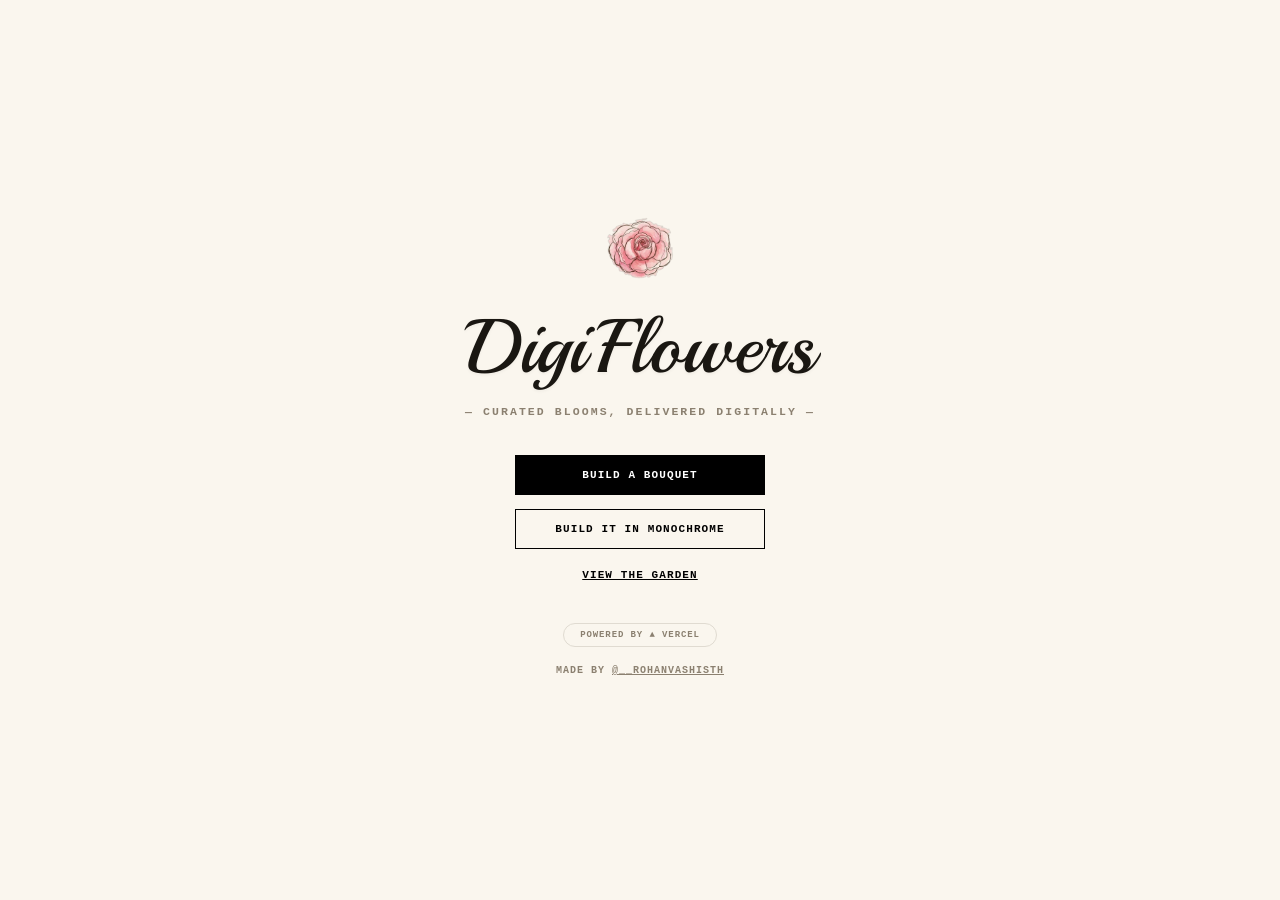
<file: index.html>
<!DOCTYPE html>
<html lang="en">
<head>
<meta charset="UTF-8">
<title>DigiFlowers — send a digital bouquet</title>
<link rel="stylesheet" href="style.css">
</head>
<body>
<div class="app">

  <!-- ============ HOME ============ -->
  <section id="home" class="screen active">
    <!-- floating background petals on home -->
    <div class="home-petal"></div>
    <div class="home-petal"></div>
    <div class="home-petal"></div>
    <div class="home-inner">
      <div class="home-flower" id="homeFlower"></div>
      <h1 class="home-logo-title">DigiFlowers</h1>
      <p class="home-sub-title">— Curated Blooms, Delivered Digitally —</p>
      <div class="home-actions">
        <button class="btn-primary-home" onclick="startBuild('color')">Build a Bouquet</button>
        <button class="btn-ghost-home" onclick="startBuild('mono')">Build it in Monochrome</button>
        <button class="btn-link-home" onclick="startBuild('color')">View the Garden</button>
      </div>
      <div>
        <a class="vercel-badge" href="https://vercel.com" target="_blank" rel="noopener">
          Powered by ▲ Vercel
        </a>
      </div>
      <div class="home-author">
        Made by <a href="https://www.instagram.com/__rohanvashisth/" target="_blank" rel="noopener">@__rohanvashisth</a>
      </div>
    </div>
  </section>

  <!-- ============ PICKER ============ -->
  <section id="picker" class="screen">
    <div class="topbar">
      <div class="brand-mini">Digi<span style="color:var(--poppy)">Flowers</span></div>
      <div class="mode-toggle">
        <button id="modeColorBtn" onclick="setMode('color')">color</button>
        <button id="modeMonoBtn" onclick="setMode('mono')">mono</button>
      </div>
    </div>

    <div class="picker-head">
      <h1>PICK 6 TO 10 BLOOMS</h1>
      <p class="picker-sub">Tap a flower to add it — use the + / − to add more of the same kind</p>
    </div>

    <div class="bloom-grid" id="bloomGrid"></div>

    <div class="picker-dock">
      <div class="dock-inner">
        <div class="dock-tally"><strong id="dockCount">0</strong>/10 picked</div>
        <button class="dock-next" id="nextBtn" disabled onclick="goArrange()">
          Arrange bouquet
          <svg width="14" height="14" viewBox="0 0 24 24" fill="none"><path d="M5 12h14M13 6l6 6-6 6" stroke="currentColor" stroke-width="2" stroke-linecap="round" stroke-linejoin="round"/></svg>
        </button>
      </div>
    </div>
  </section>

  <!-- ============ ARRANGE ============ -->
  <section id="arrange" class="screen">
    <div class="arrange-head">
      <h1>tie it together</h1>
      <p>Your bouquet, wrapped. Add who it's for and a few words.</p>
    </div>

    <div class="arrange-controls">
      <button class="btn-small" onclick="shuffleArrangement()">↻ Try a new arrangement</button>
      <button class="btn-small" onclick="shuffleGreenery()">🌿 Change greenery</button>
    </div>

    <div class="wrap-stage">
      <svg class="bouquet-svg" id="bouquetSvg" viewBox="0 0 400 440" xmlns:xlink="http://www.w3.org/1999/xlink"></svg>
    </div>

    <div class="tag-row">
      <div class="tag-field">
        <label for="toName">For</label>
        <input id="toName" type="text" placeholder="Their name" maxlength="40">
      </div>
      <div class="tag-field">
        <label for="noteText">A note to tuck in</label>
        <textarea id="noteText" placeholder="Thinking of you..." maxlength="160"></textarea>
      </div>
    </div>

    <div class="arrange-actions">
      <a class="btn-ghost" href="javascript:void(0)" onclick="goBack('picker')">Rearrange blooms</a>
      <button class="btn-primary" onclick="goResult()">Wrap &amp; get link</button>
    </div>
  </section>

  <!-- ============ RESULT ============ -->
  <section id="result" class="screen">
    <!-- floating background petals -->
    <div class="result-petal"></div>
    <div class="result-petal"></div>
    <div class="result-petal"></div>
    <div class="result-petal"></div>

    <div class="result-wrap">
      <div class="result-logo-wrap">
        <span class="result-divider"></span>
        <div class="result-logo">Digi<span style="color:var(--poppy)">Flowers</span></div>
        <span class="result-divider"></span>
      </div>
      <p class="result-greeting" id="resultGreeting">A bouquet, just for you</p>

      <div class="result-stage">
        <svg class="result-svg" id="resultSvg" viewBox="0 0 400 440" xmlns:xlink="http://www.w3.org/1999/xlink"></svg>
      </div>

      <div class="result-card-note" id="resultCardNote">
        <div class="note-flower-accent">✿</div>
        <div class="note-greeting">Dear <span id="resultName">someone lovely</span>,</div>
        <div class="note-body" id="resultNote">Thinking of you...</div>
        <div class="note-sign">With love,<br><span id="resultSenderLine">a friend</span></div>
      </div>

      <div class="result-foot-actions">
        <button class="btn-primary-result" onclick="copyLink()" id="copyLinkBtn">
          <svg width="15" height="15" viewBox="0 0 24 24" fill="none"><path d="M10 13a5 5 0 007.54.54l3-3a5 5 0 00-7.07-7.07l-1.72 1.71" stroke="currentColor" stroke-width="2" stroke-linecap="round" stroke-linejoin="round"/><path d="M14 11a5 5 0 00-7.54-.54l-3 3a5 5 0 007.07 7.07l1.71-1.71" stroke="currentColor" stroke-width="2" stroke-linecap="round" stroke-linejoin="round"/></svg>
          Share this bouquet
        </button>
        <button class="btn-small" onclick="resetAll()">
          <svg width="14" height="14" viewBox="0 0 24 24" fill="none" style="vertical-align:-2px;margin-right:4px;"><path d="M3 12a9 9 0 1 1 9 9 9.75 9.75 0 0 1-6.74-2.74L3 21" stroke="currentColor" stroke-width="2" stroke-linecap="round" stroke-linejoin="round"/><path d="M3 16v5h5" stroke="currentColor" stroke-width="2" stroke-linecap="round" stroke-linejoin="round"/></svg>
          Make another
        </button>
      </div>
    </div>
  </section>

</div>

<script src="script.js"></script>
</body>
</html>
</file>
<file: style.css>
@import url('https://fonts.googleapis.com/css2?family=Fraunces:ital,opsz,wght@0,9..144,500;0,9..144,600;1,9..144,500;1,9..144,600&family=Inter:wght@400;500;600;700&family=Playball&display=swap');

:root {
  --paper: #FAF6EE;
  --ink: #1E1B16;
  --poppy: #C9594A;
  --stem: #7A8B5C;
  --line: #D8CFC0;
  --paper-soft: #F1EBDC;
}

* {
  box-sizing: border-box;
  margin: 0;
  padding: 0;
}

html,
body {
  height: 100%;
}

body {
  background: var(--paper);
  color: var(--ink);
  font-family: 'Inter', sans-serif;
  -webkit-font-smoothing: antialiased;
  overflow-x: hidden;
}

.app {
  min-height: 100vh;
  display: flex;
  flex-direction: column;
}

button {
  font-family: inherit;
  cursor: pointer;
  border: none;
  background: none;
  color: inherit;
}

button:focus-visible,
a:focus-visible {
  outline: 2px solid var(--poppy);
  outline-offset: 3px;
  border-radius: 2px;
}

@media (prefers-reduced-motion: reduce) {
  * {
    animation-duration: 0.001ms !important;
    transition-duration: 0.001ms !important;
  }
}

.display {
  font-family: 'Fraunces', serif;
  font-optical-sizing: auto;
}

/* ---------- screens ---------- */
.screen {
  display: none;
  flex: 1;
  flex-direction: column;
}

.screen.active {
  display: flex;
}

/* ---------- HOME ---------- */
#home {
  align-items: center;
  justify-content: center;
  text-align: center;
  padding: 48px 24px 64px;
  position: relative;
  overflow: hidden;
}

.home-inner {
  max-width: 560px;
  z-index: 2;
  position: relative;
}

.home-flower {
  width: 80px;
  height: 80px;
  margin: 0 auto 12px;
  display: block;
}

.home-logo-title {
  font-family: 'Playball', cursive;
  font-size: clamp(56px, 10vw, 76px);
  color: #1a1712;
  margin-top: 5px;
  margin-bottom: 8px;
  font-weight: normal;
  text-transform: none;
  text-shadow: 0px 1.5px 3px rgba(30, 27, 22, 0.04);
}

.home-sub-title {
  font-family: 'Courier New', Courier, monospace;
  font-size: 11.5px;
  letter-spacing: 0.18em;
  color: #8b8070;
  line-height: 1.5;
  margin-bottom: 34px;
  text-transform: uppercase;
  font-weight: bold;
}

.home-actions {
  display: flex;
  flex-direction: column;
  gap: 14px;
  align-items: center;
  margin-bottom: 20px;
}

.btn-primary-home {
  background: #000;
  color: #fff;
  border: 1px solid #000;
  padding: 13px 36px;
  font-family: 'Courier New', Courier, monospace;
  font-size: 11px;
  font-weight: bold;
  letter-spacing: 0.1em;
  text-transform: uppercase;
  width: 250px;
  text-align: center;
  transition: background .15s ease, color .15s ease;
}

.btn-primary-home:hover {
  background: var(--poppy);
  border-color: var(--poppy);
}

.btn-ghost-home {
  background: transparent;
  color: #000;
  border: 1px solid #000;
  padding: 13px 36px;
  font-family: 'Courier New', Courier, monospace;
  font-size: 11px;
  font-weight: bold;
  letter-spacing: 0.1em;
  text-transform: uppercase;
  width: 250px;
  text-align: center;
  text-decoration: none;
  transition: background .15s ease, color .15s ease;
}

.btn-ghost-home:hover {
  background: #000;
  color: #fff;
}

.btn-link-home {
  font-family: 'Courier New', Courier, monospace;
  font-size: 11px;
  font-weight: bold;
  letter-spacing: 0.1em;
  text-transform: uppercase;
  color: #000;
  text-decoration: underline;
  background: none;
  border: none;
  cursor: pointer;
  margin-top: 6px;
}

.vercel-badge {
  display: inline-flex;
  align-items: center;
  gap: 6px;
  background: transparent;
  border: 1px solid #e0dbd1;
  border-radius: 100px;
  padding: 6px 16px;
  font-family: 'Courier New', Courier, monospace;
  font-size: 9px;
  font-weight: bold;
  color: #8b8070;
  text-transform: uppercase;
  letter-spacing: 0.1em;
  text-decoration: none;
  margin-top: 22px;
  margin-bottom: 18px;
}

.vercel-badge:hover {
  border-color: #8b8070;
  color: #000;
}

.home-author {
  font-family: 'Courier New', Courier, monospace;
  font-size: 10px;
  font-weight: bold;
  color: #8b8070;
  letter-spacing: 0.1em;
  text-transform: uppercase;
}

.home-author a {
  color: #8b8070;
  text-decoration: underline;
}

.home-author a:hover {
  color: #000;
}

/* home petal drift */
.home-petal {
  position: absolute;
  width: 14px;
  height: 18px;
  background: rgba(201, 89, 74, 0.14);
  border-radius: 50% 0 50% 50%;
  animation: homePetalDrift 14s linear infinite;
  pointer-events: none;
  z-index: 1;
}

.home-petal:nth-child(1) {
  left: 15%;
  top: -20px;
  animation-duration: 12s;
  width: 12px;
  height: 16px;
}

.home-petal:nth-child(2) {
  left: 45%;
  top: -20px;
  animation-delay: 3s;
  animation-duration: 15s;
  width: 16px;
  height: 20px;
}

.home-petal:nth-child(3) {
  left: 80%;
  top: -20px;
  animation-delay: 6s;
  animation-duration: 10s;
  width: 10px;
  height: 14px;
}

@keyframes homePetalDrift {
  0% {
    transform: translateY(-20px) rotate(0deg) translateX(0);
    opacity: 0;
  }

  10% {
    opacity: 0.85;
  }

  90% {
    opacity: 0.85;
  }

  100% {
    transform: translateY(100vh) rotate(360deg) translateX(40px);
    opacity: 0;
  }
}

.btn-primary {
  background: var(--ink);
  color: var(--paper);
  padding: 15px 34px;
  border-radius: 100px;
  font-size: 14px;
  font-weight: 600;
  letter-spacing: .02em;
  transition: transform .15s ease, background .15s ease;
}

.btn-primary:hover {
  background: var(--poppy);
  transform: translateY(-1px);
}

.btn-primary:disabled {
  background: #D8CFC0;
  color: #a89c87;
  cursor: not-allowed;
  transform: none;
}

.btn-ghost {
  font-size: 13px;
  font-weight: 600;
  color: var(--ink);
  text-decoration: none;
  padding: 10px 18px;
  border: 1.5px solid var(--line);
  border-radius: 100px;
  transition: border-color .15s ease;
  display: inline-block;
}

.btn-ghost:hover {
  border-color: var(--ink);
}

.home-foot {
  margin-top: 44px;
  font-size: 12px;
  color: #9b8f7d;
}

/* ---------- PICKER ---------- */
#picker {
  padding: 40px 24px 150px;
  max-width: 1080px;
  margin: 0 auto;
  width: 100%;
}

.topbar {
  display: flex;
  align-items: center;
  justify-content: space-between;
  margin-bottom: 30px;
}

.brand-mini {
  font-family: 'Fraunces', serif;
  font-weight: 600;
  font-style: italic;
  font-size: 18px;
}

.mode-toggle {
  display: flex;
  gap: 4px;
  background: var(--paper-soft);
  border-radius: 100px;
  padding: 3px;
}

.mode-toggle button {
  font-size: 12px;
  font-weight: 600;
  padding: 7px 14px;
  border-radius: 100px;
  color: #8a8071;
}

.mode-toggle button.active {
  background: var(--ink);
  color: var(--paper);
}

.picker-head {
  text-align: center;
  margin-bottom: 36px;
}

.picker-head h1 {
  font-family: 'Inter', monospace;
  font-size: 14px;
  font-weight: 700;
  letter-spacing: .1em;
  text-transform: uppercase;
}

.picker-sub {
  font-size: 13px;
  color: #8a8071;
  margin-top: 8px;
}

.bloom-grid {
  display: grid;
  grid-template-columns: repeat(6, 1fr);
  gap: 18px 12px;
  justify-content: center;
}

@media (max-width:880px) {
  .bloom-grid {
    grid-template-columns: repeat(4, 1fr);
  }
}

@media (max-width:460px) {
  .bloom-grid {
    grid-template-columns: repeat(3, 1fr);
  }
}

.bloom-card {
  position: relative;
  display: flex;
  flex-direction: column;
  align-items: center;
  padding: 8px;
  border-radius: 16px;
  transition: transform .12s ease, box-shadow .2s ease;
}

.bloom-card:hover {
  transform: translateY(-2px);
  box-shadow: 0 10px 24px rgba(30, 27, 22, .08);
}

.bloom-art {
  position: relative;
  width: 100%;
  aspect-ratio: 1;
  display: flex;
  align-items: center;
  justify-content: center;
  cursor: pointer;
}

.bloom-art svg {
  width: 96%;
  height: 96%;
}

.bloom-name {
  font-size: 11px;
  color: #8a8071;
  margin-top: 6px;
  text-transform: capitalize;
  letter-spacing: .01em;
}

.qty-badge {
  position: absolute;
  top: -2px;
  right: 6%;
  min-width: 22px;
  height: 22px;
  padding: 0 5px;
  background: var(--poppy);
  color: #fff;
  border-radius: 100px;
  font-size: 12px;
  font-weight: 700;
  display: flex;
  align-items: center;
  justify-content: center;
  opacity: 0;
  transform: scale(.5);
  transition: opacity .15s ease, transform .15s ease;
  box-shadow: 0 1px 4px rgba(0, 0, 0, .15);
}

.bloom-card.has-qty .qty-badge {
  opacity: 1;
  transform: scale(1);
}

.qty-stepper {
  position: absolute;
  bottom: -6px;
  left: 50%;
  transform: translateX(-50%) translateY(4px);
  display: flex;
  align-items: center;
  gap: 6px;
  background: #fff;
  border: 1.5px solid var(--line);
  border-radius: 100px;
  padding: 3px;
  opacity: 0;
  pointer-events: none;
  transition: opacity .15s ease, transform .15s ease;
}

.bloom-card:hover .qty-stepper,
.bloom-card.has-qty .qty-stepper {
  opacity: 1;
  pointer-events: auto;
  transform: translateX(-50%) translateY(0);
}

.qty-stepper button {
  width: 20px;
  height: 20px;
  border-radius: 50%;
  font-size: 14px;
  font-weight: 700;
  display: flex;
  align-items: center;
  justify-content: center;
  color: var(--ink);
}

.qty-stepper button:hover {
  background: var(--paper-soft);
}

.qty-stepper span {
  font-size: 11px;
  font-weight: 700;
  min-width: 12px;
  text-align: center;
}

.picker-dock {
  position: fixed;
  left: 0;
  right: 0;
  bottom: 0;
  background: linear-gradient(to top, var(--paper) 72%, transparent);
  padding: 30px 24px 22px;
  display: flex;
  justify-content: center;
}

.dock-inner {
  width: 100%;
  max-width: 520px;
  display: flex;
  align-items: center;
  justify-content: space-between;
  gap: 16px;
  background: #fff;
  border: 1.5px solid var(--line);
  border-radius: 100px;
  padding: 8px 8px 8px 22px;
}

.dock-tally {
  font-size: 13px;
  color: #7a7163;
  font-weight: 500;
}

.dock-tally strong {
  color: var(--ink);
  font-weight: 700;
}

.dock-next {
  background: var(--ink);
  color: var(--paper);
  padding: 13px 28px;
  border-radius: 100px;
  font-size: 13.5px;
  font-weight: 600;
  display: flex;
  align-items: center;
  gap: 8px;
  transition: background .15s ease;
}

.dock-next:disabled {
  background: #D8CFC0;
  color: #a89c87;
  cursor: not-allowed;
}

.dock-next:not(:disabled):hover {
  background: var(--poppy);
}

/* ---------- ARRANGE ---------- */
#arrange {
  padding: 36px 24px 60px;
  max-width: 880px;
  margin: 0 auto;
  width: 100%;
}

.arrange-head {
  text-align: center;
  margin-bottom: 18px;
}

.arrange-head h1 {
  font-family: 'Fraunces', serif;
  font-size: clamp(24px, 4vw, 30px);
  font-weight: 500;
}

.arrange-head p {
  font-size: 13.5px;
  color: #7a7163;
  margin-top: 6px;
}

.arrange-controls {
  display: flex;
  justify-content: center;
  gap: 10px;
  margin-bottom: 8px;
  flex-wrap: wrap;
}

.btn-small {
  font-size: 12.5px;
  font-weight: 600;
  padding: 9px 18px;
  border-radius: 100px;
  border: 1.5px solid var(--line);
  transition: border-color .15s ease, background .15s ease;
}

.btn-small:hover {
  border-color: var(--ink);
  background: #fff;
}

.wrap-stage {
  position: relative;
  width: 100%;
  max-width: 460px;
  margin: 8px auto 20px;
  aspect-ratio: 400/440;
}

.bouquet-svg {
  position: absolute;
  inset: 0;
  width: 100%;
  height: 100%;
  display: block;
}

.tag-row {
  display: grid;
  gap: 12px;
  max-width: 420px;
  margin: 0 auto 28px;
}

.tag-field {
  background: #fff;
  border: 1.5px solid var(--line);
  border-radius: 14px;
  padding: 12px 16px;
}

.tag-field label {
  font-size: 11px;
  font-weight: 700;
  letter-spacing: .08em;
  text-transform: uppercase;
  color: var(--stem);
  display: block;
  margin-bottom: 4px;
}

.tag-field input,
.tag-field textarea {
  width: 100%;
  border: none;
  font-family: 'Fraunces', serif;
  font-size: 16px;
  background: none;
  color: var(--ink);
  resize: none;
}

.tag-field textarea {
  font-family: 'Inter', sans-serif;
  font-size: 14px;
  line-height: 1.5;
  height: 54px;
}

.tag-field input:focus,
.tag-field textarea:focus {
  outline: none;
}

.arrange-actions {
  display: flex;
  justify-content: center;
  gap: 12px;
  flex-wrap: wrap;
}

/* ---------- RESULT ---------- */
#result {
  align-items: center;
  justify-content: flex-start;
  padding: 0;
  text-align: center;
  background: radial-gradient(ellipse 80% 60% at 50% 35%, #FFF8ED 0%, var(--paper) 60%);
  position: relative;
  overflow: hidden;
}

#result::before {
  content: '';
  position: absolute;
  inset: 0;
  pointer-events: none;
  background: radial-gradient(circle at 30% 20%, rgba(234, 182, 214, .12) 0%, transparent 50%),
    radial-gradient(circle at 70% 30%, rgba(224, 138, 138, .10) 0%, transparent 40%),
    radial-gradient(circle at 50% 80%, rgba(122, 139, 92, .08) 0%, transparent 50%);
}

.result-wrap {
  max-width: 540px;
  width: 100%;
  margin: 0 auto;
  position: relative;
  z-index: 1;
  padding: 40px 24px 48px;
}

/* logo ribbon */
.result-logo-wrap {
  display: inline-flex;
  align-items: center;
  gap: 10px;
  margin-bottom: 14px;
}

.result-logo {
  font-family: 'Fraunces', serif;
  font-style: italic;
  font-weight: 600;
  font-size: 26px;
  letter-spacing: -.01em;
}

.result-divider {
  width: 36px;
  height: 1.5px;
  background: var(--line);
  border-radius: 2px;
}

.result-greeting {
  font-family: 'Inter', sans-serif;
  font-size: 13px;
  font-weight: 500;
  color: #8a8071;
  letter-spacing: .04em;
  text-transform: uppercase;
  margin-bottom: 28px;
}

/* bouquet presentation */
.result-stage {
  position: relative;
  width: 100%;
  max-width: 420px;
  margin: 0 auto 0;
  animation: resultBouquetIn .9s cubic-bezier(.22, 1, .36, 1) both;
}

@keyframes resultBouquetIn {
  from {
    opacity: 0;
    transform: scale(.88) translateY(30px);
  }

  to {
    opacity: 1;
    transform: scale(1) translateY(0);
  }
}

.result-svg {
  width: 100%;
  display: block;
  filter: drop-shadow(0 18px 40px rgba(30, 27, 22, .10));
}

/* shimmer sweep over the bouquet */
.result-stage::after {
  content: '';
  position: absolute;
  inset: 0;
  pointer-events: none;
  background: linear-gradient(105deg, transparent 40%, rgba(255, 255, 255, .35) 50%, transparent 60%);
  animation: shimmerSweep 3s ease-in-out 1s 1 both;
  border-radius: 12px;
}

@keyframes shimmerSweep {
  from {
    transform: translateX(-120%);
  }

  to {
    transform: translateX(120%);
  }
}

/* the note card */
.result-card-note {
  position: relative;
  max-width: 380px;
  margin: -24px auto 0;
  background: #FFFDF8;
  border: 1px solid rgba(216, 207, 192, .5);
  border-radius: 6px;
  box-shadow:
    0 20px 50px rgba(30, 27, 22, .12),
    0 4px 12px rgba(30, 27, 22, .06),
    inset 0 1px 0 rgba(255, 255, 255, .8);
  padding: 28px 30px 24px;
  transform: rotate(-1deg);
  text-align: left;
  animation: noteCardIn .7s cubic-bezier(.22, 1, .36, 1) .35s both;
}

@keyframes noteCardIn {
  from {
    opacity: 0;
    transform: rotate(-1deg) translateY(24px) scale(.96);
  }

  to {
    opacity: 1;
    transform: rotate(-1deg) translateY(0) scale(1);
  }
}

/* decorative corner flourishes */
.result-card-note::before,
.result-card-note::after {
  content: '';
  position: absolute;
  width: 28px;
  height: 28px;
  border-color: var(--poppy);
  border-style: solid;
  opacity: .28;
}

.result-card-note::before {
  top: 8px;
  left: 8px;
  border-width: 1.5px 0 0 1.5px;
  border-radius: 3px 0 0 0;
}

.result-card-note::after {
  bottom: 8px;
  right: 8px;
  border-width: 0 1.5px 1.5px 0;
  border-radius: 0 0 3px 0;
}

/* tiny flower accent on the card */
.note-flower-accent {
  position: absolute;
  top: -12px;
  right: 24px;
  width: 24px;
  height: 24px;
  display: flex;
  align-items: center;
  justify-content: center;
  background: #FFFDF8;
  border-radius: 50%;
  box-shadow: 0 2px 8px rgba(30, 27, 22, .08);
  font-size: 14px;
  line-height: 1;
}

.note-greeting {
  font-family: 'Fraunces', serif;
  font-size: 15px;
  font-weight: 500;
  font-style: italic;
  color: var(--ink);
  margin-bottom: 14px;
  word-break: break-word;
  letter-spacing: .01em;
}

.note-body {
  font-family: 'Inter', sans-serif;
  font-size: 13px;
  color: #4a4238;
  line-height: 1.7;
  margin-bottom: 18px;
  white-space: pre-wrap;
  word-break: break-word;
}

.note-sign {
  font-family: 'Fraunces', serif;
  font-size: 13.5px;
  font-style: italic;
  color: #6b6155;
  text-align: right;
  line-height: 1.5;
}

/* share bar */
.result-foot-actions {
  display: flex;
  gap: 10px;
  justify-content: center;
  margin-top: 32px;
  flex-wrap: wrap;
  animation: footActionsIn .6s ease .6s both;
}

@keyframes footActionsIn {
  from {
    opacity: 0;
    transform: translateY(14px);
  }

  to {
    opacity: 1;
    transform: translateY(0);
  }
}

.result-foot-actions .btn-small {
  background: rgba(255, 255, 255, .7);
  backdrop-filter: blur(8px);
  -webkit-backdrop-filter: blur(8px);
  border: 1.5px solid var(--line);
  padding: 11px 22px;
  font-size: 13px;
  font-weight: 600;
  border-radius: 100px;
  transition: all .2s ease;
}

.result-foot-actions .btn-small:hover {
  background: #fff;
  border-color: var(--ink);
  transform: translateY(-1px);
  box-shadow: 0 4px 14px rgba(30, 27, 22, .08);
}

.result-foot-actions .btn-primary-result {
  background: var(--ink);
  color: var(--paper);
  padding: 13px 28px;
  border-radius: 100px;
  font-size: 13.5px;
  font-weight: 600;
  border: none;
  display: inline-flex;
  align-items: center;
  gap: 8px;
  transition: all .2s ease;
  cursor: pointer;
  font-family: inherit;
}

.result-foot-actions .btn-primary-result:hover {
  background: var(--poppy);
  transform: translateY(-1px);
  box-shadow: 0 6px 20px rgba(201, 89, 74, .25);
}

/* decorative floating petals in background */
.result-petal {
  position: absolute;
  border-radius: 50% 50% 50% 0;
  opacity: .08;
  pointer-events: none;
  animation: petalFloat 12s ease-in-out infinite alternate;
}

.result-petal:nth-child(1) {
  width: 60px;
  height: 60px;
  background: var(--poppy);
  top: 8%;
  left: 5%;
  animation-delay: 0s;
}

.result-petal:nth-child(2) {
  width: 40px;
  height: 40px;
  background: #EAB6D6;
  top: 15%;
  right: 8%;
  animation-delay: 2s;
  transform: rotate(45deg);
}

.result-petal:nth-child(3) {
  width: 50px;
  height: 50px;
  background: var(--stem);
  bottom: 20%;
  left: 3%;
  animation-delay: 4s;
  transform: rotate(90deg);
}

.result-petal:nth-child(4) {
  width: 35px;
  height: 35px;
  background: #E0C76A;
  bottom: 12%;
  right: 6%;
  animation-delay: 1s;
  transform: rotate(135deg);
}

@keyframes petalFloat {
  0% {
    transform: translateY(0) rotate(0deg);
  }

  100% {
    transform: translateY(-20px) rotate(15deg);
  }
}
</file>
